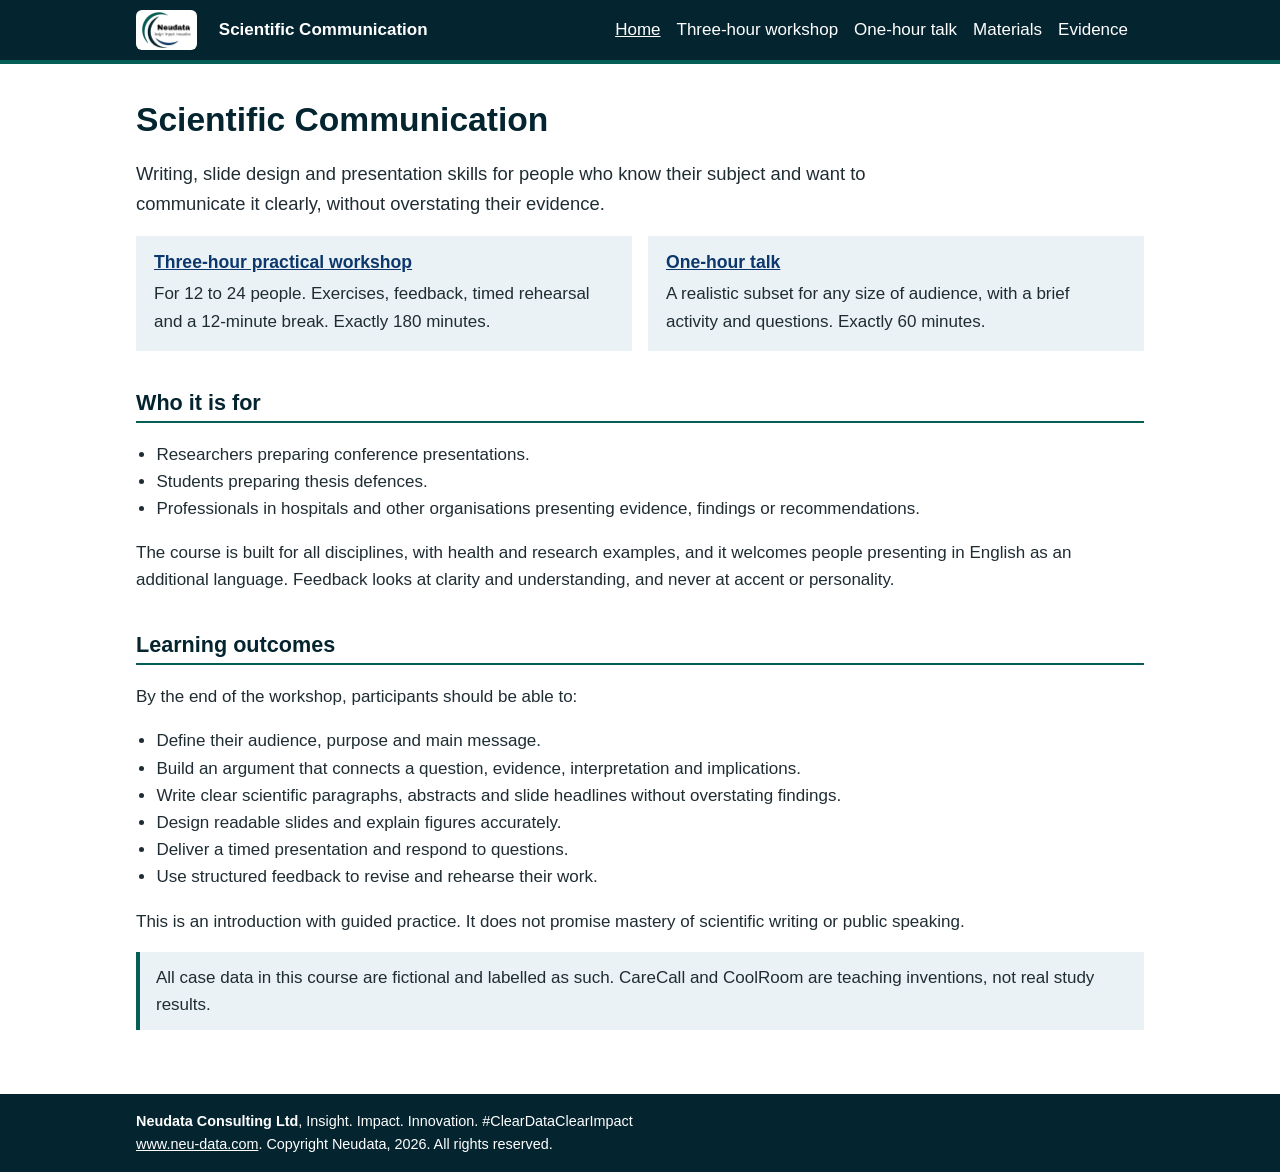
<file: docs/index.html>
<!doctype html>
<html lang="en-GB"><head><meta charset="utf-8"><meta name="viewport" content="width=device-width,initial-scale=1">
<title>Home | Scientific Communication | neu-data</title>
<meta name="description" content="Teaching materials on scientific writing, slide design and presentation skills from Neudata Consulting Ltd.">
<link rel="icon" href="neudata-logo.png"><link rel="stylesheet" href="style.css"></head><body>
<header><div class="bar"><img src="neudata-logo.png" alt="Neudata logo"><strong>Scientific Communication</strong><nav><a href="index.html" aria-current=page>Home</a><a href="workshop.html">Three-hour workshop</a><a href="talk.html">One-hour talk</a><a href="materials.html">Materials</a><a href="evidence.html">Evidence</a></nav></div></header>
<main>
<h1>Scientific Communication</h1>
<p class="lead">Writing, slide design and presentation skills for people who know their subject and want to communicate it clearly, without overstating their evidence.</p>
<div class="two">
<div class="card"><h3><a href="workshop.html">Three-hour practical workshop</a></h3>For 12 to 24 people. Exercises, feedback, timed rehearsal and a 12-minute break. Exactly 180 minutes.</div>
<div class="card"><h3><a href="talk.html">One-hour talk</a></h3>A realistic subset for any size of audience, with a brief activity and questions. Exactly 60 minutes.</div>
</div>
<h2>Who it is for</h2>
<ul><li>Researchers preparing conference presentations.</li><li>Students preparing thesis defences.</li><li>Professionals in hospitals and other organisations presenting evidence, findings or recommendations.</li></ul>
<p>The course is built for all disciplines, with health and research examples, and it welcomes people presenting in English as an additional language. Feedback looks at clarity and understanding, and never at accent or personality.</p>
<h2>Learning outcomes</h2>
<p>By the end of the workshop, participants should be able to:</p><ul><li>Define their audience, purpose and main message.</li><li>Build an argument that connects a question, evidence, interpretation and implications.</li><li>Write clear scientific paragraphs, abstracts and slide headlines without overstating findings.</li><li>Design readable slides and explain figures accurately.</li><li>Deliver a timed presentation and respond to questions.</li><li>Use structured feedback to revise and rehearse their work.</li></ul>
<p>This is an introduction with guided practice. It does not promise mastery of scientific writing or public speaking.</p>
<div class="note">All case data in this course are fictional and labelled as such. CareCall and CoolRoom are teaching inventions, not real study results.</div>
</main>
<footer><div><strong>Neudata Consulting Ltd</strong>, Insight. Impact. Innovation. #ClearDataClearImpact<br>
<a href="https://www.neu-data.com">www.neu-data.com</a>. Copyright Neudata, 2026. All rights reserved.</div></footer>
</body></html>
</file>
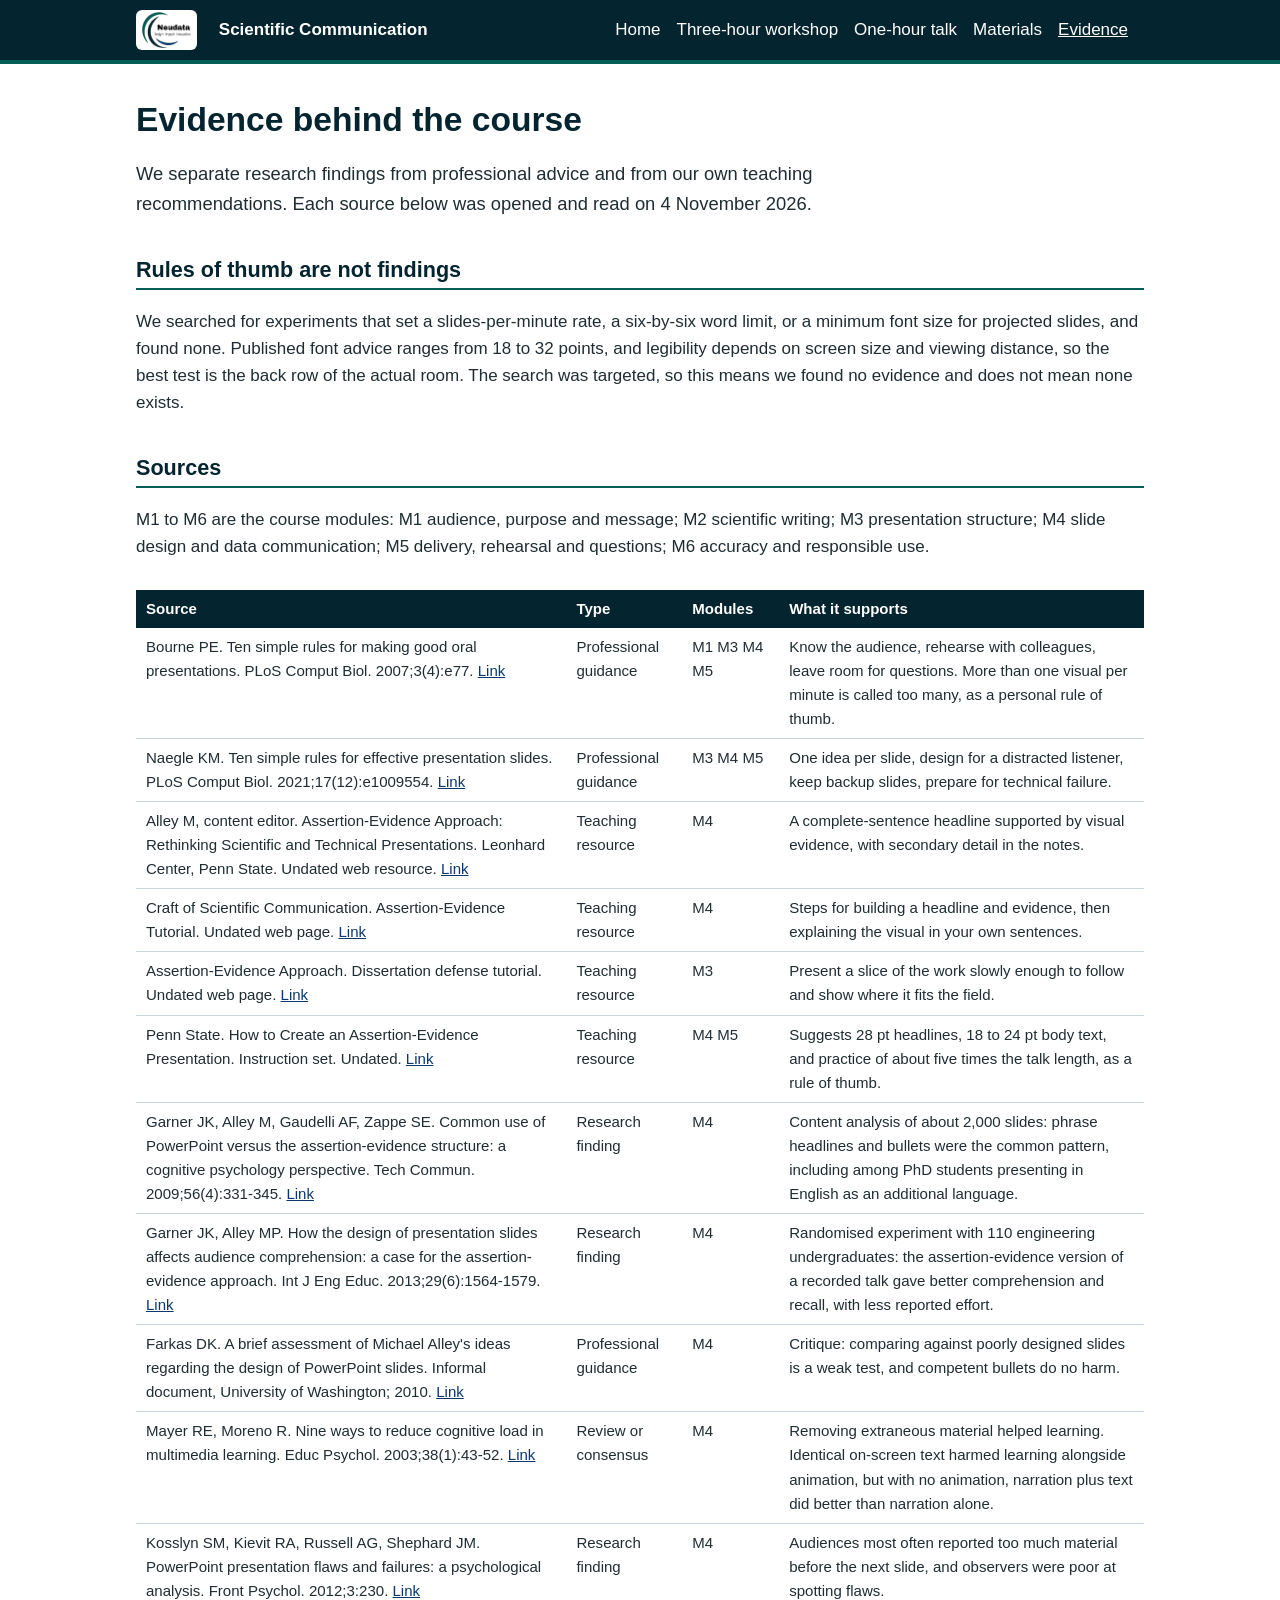
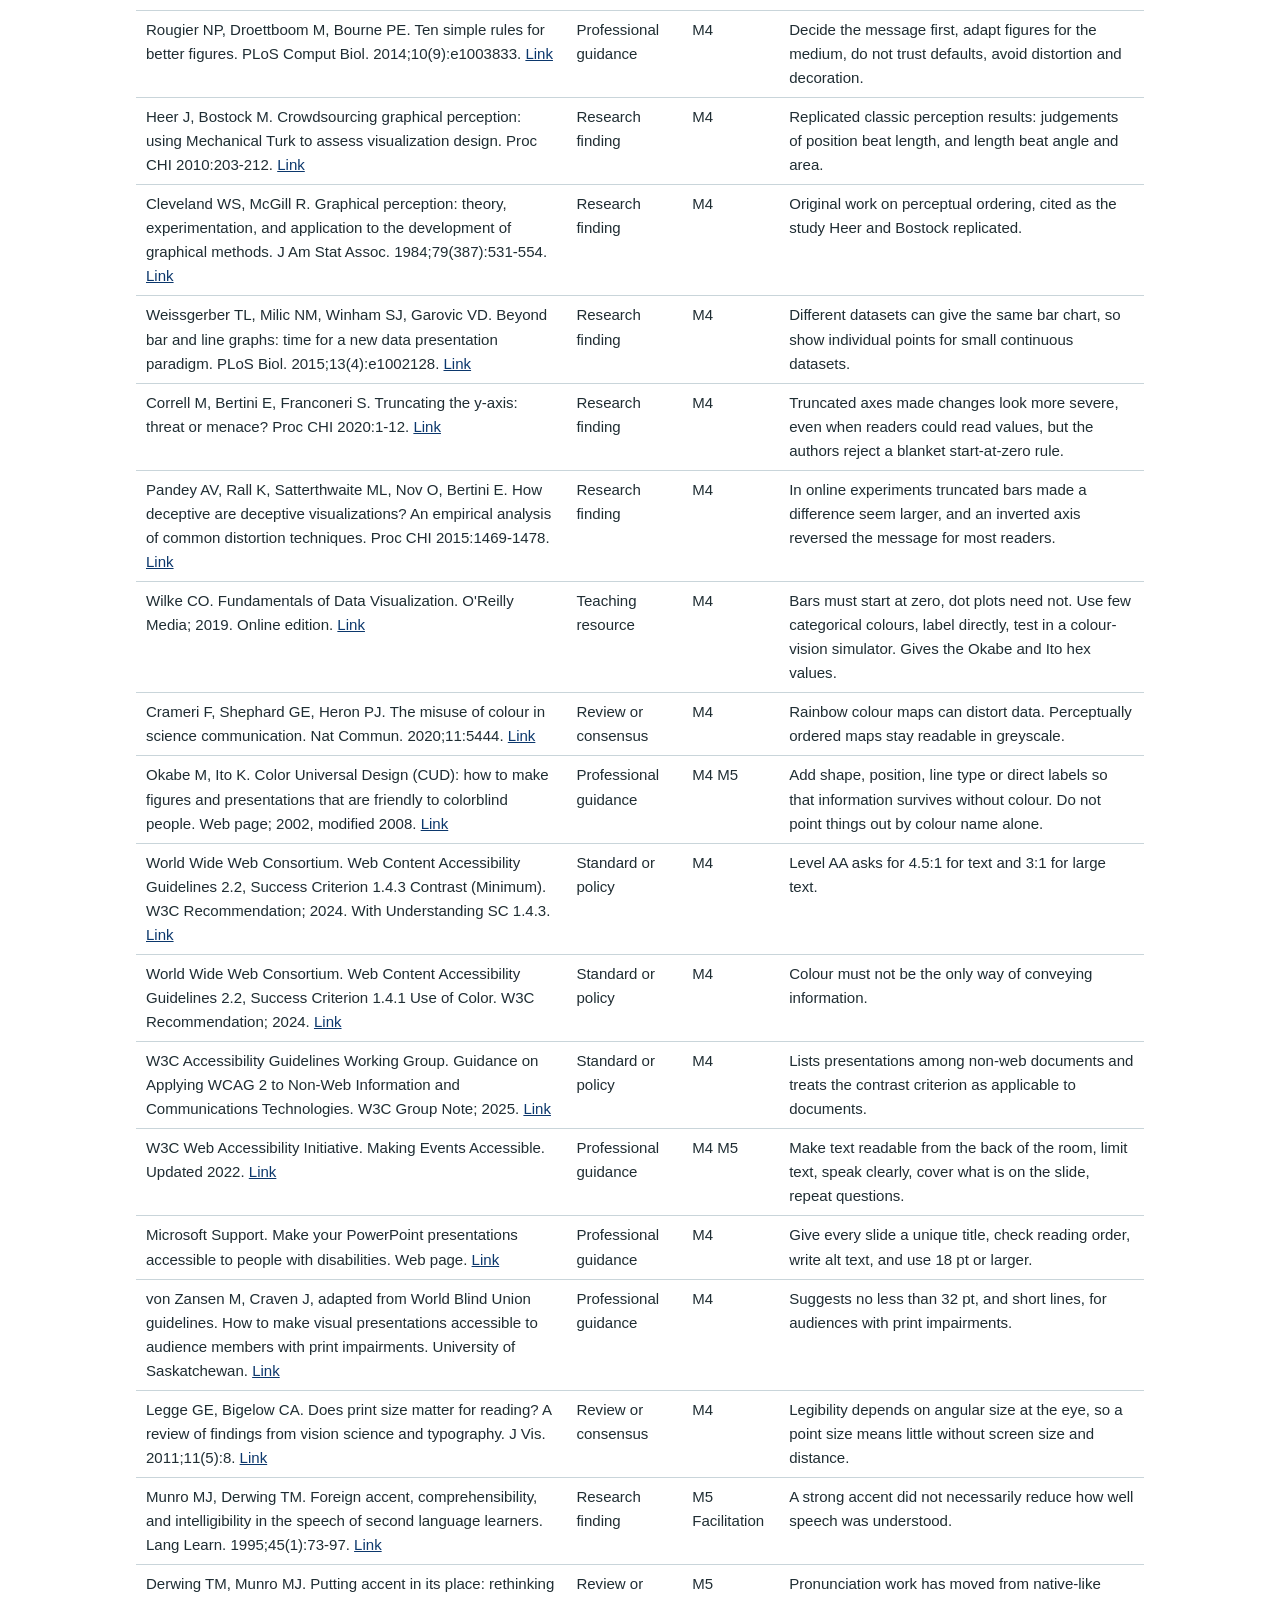
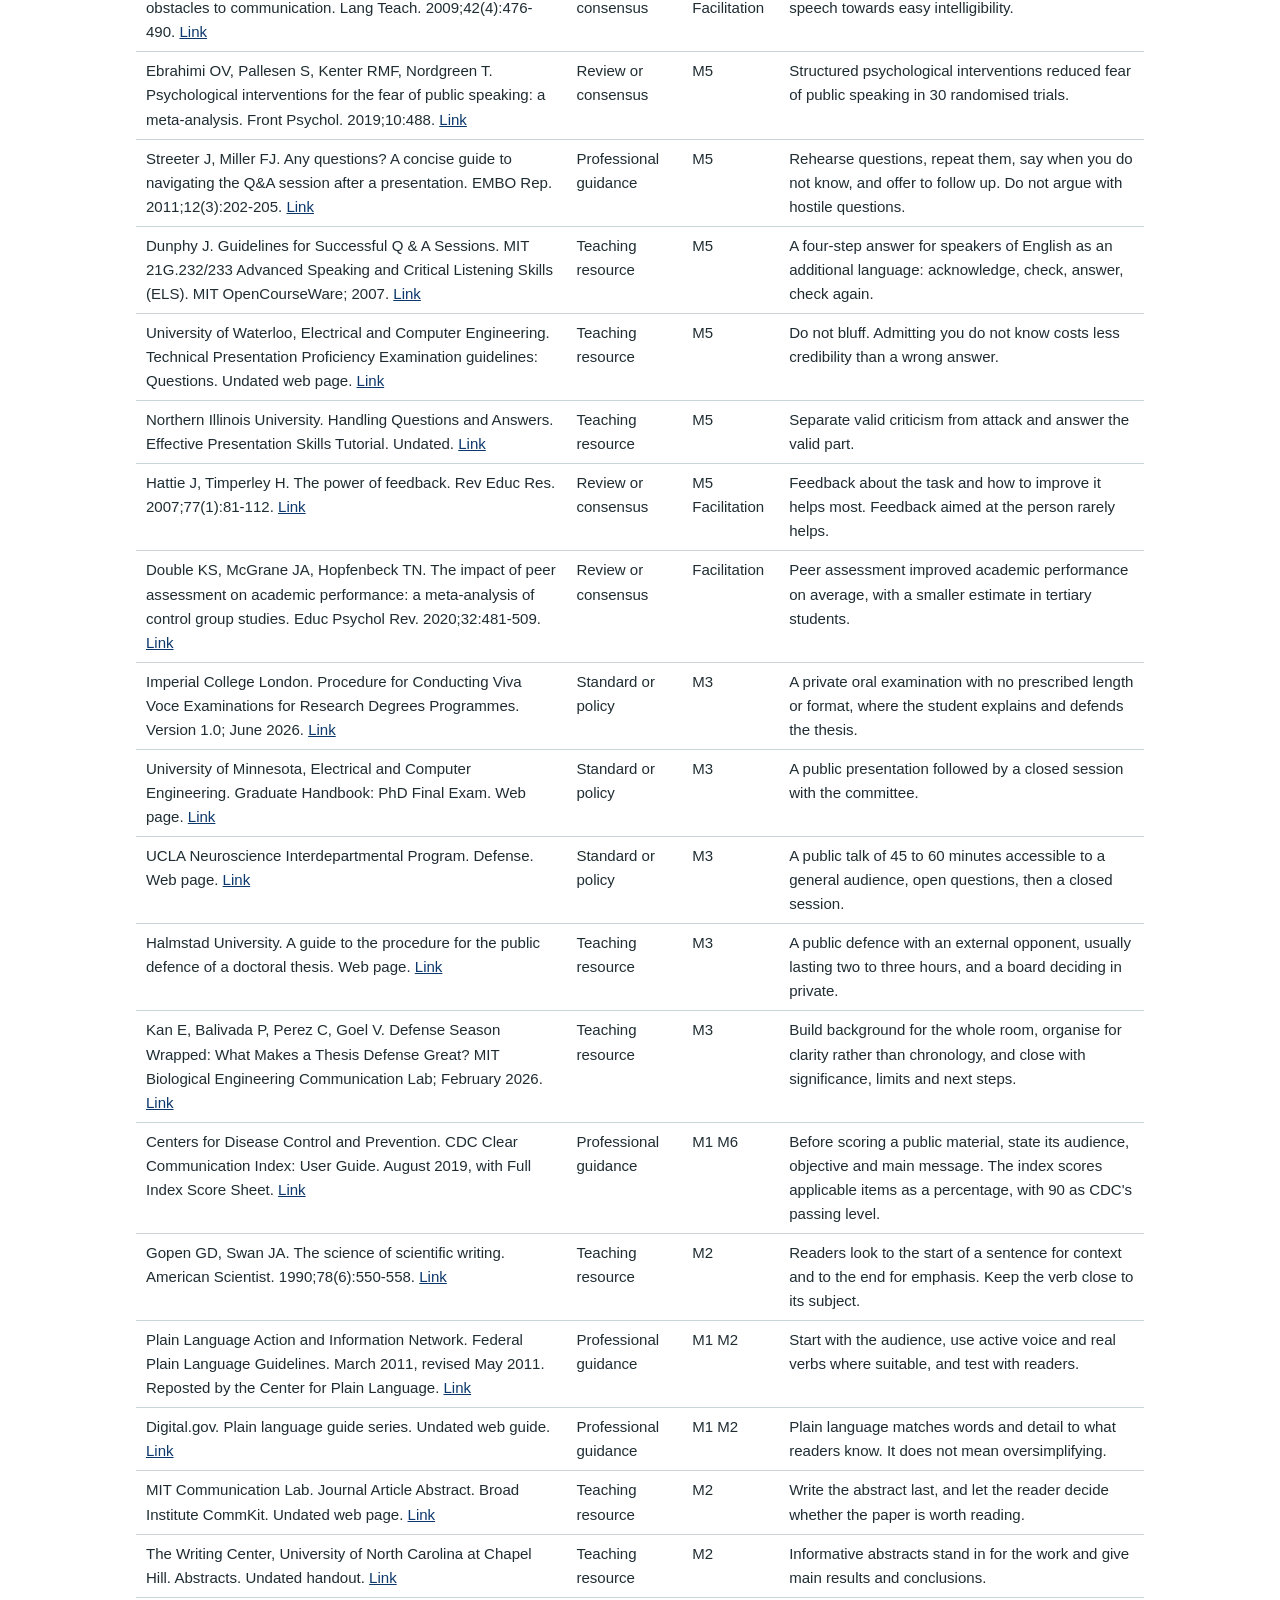
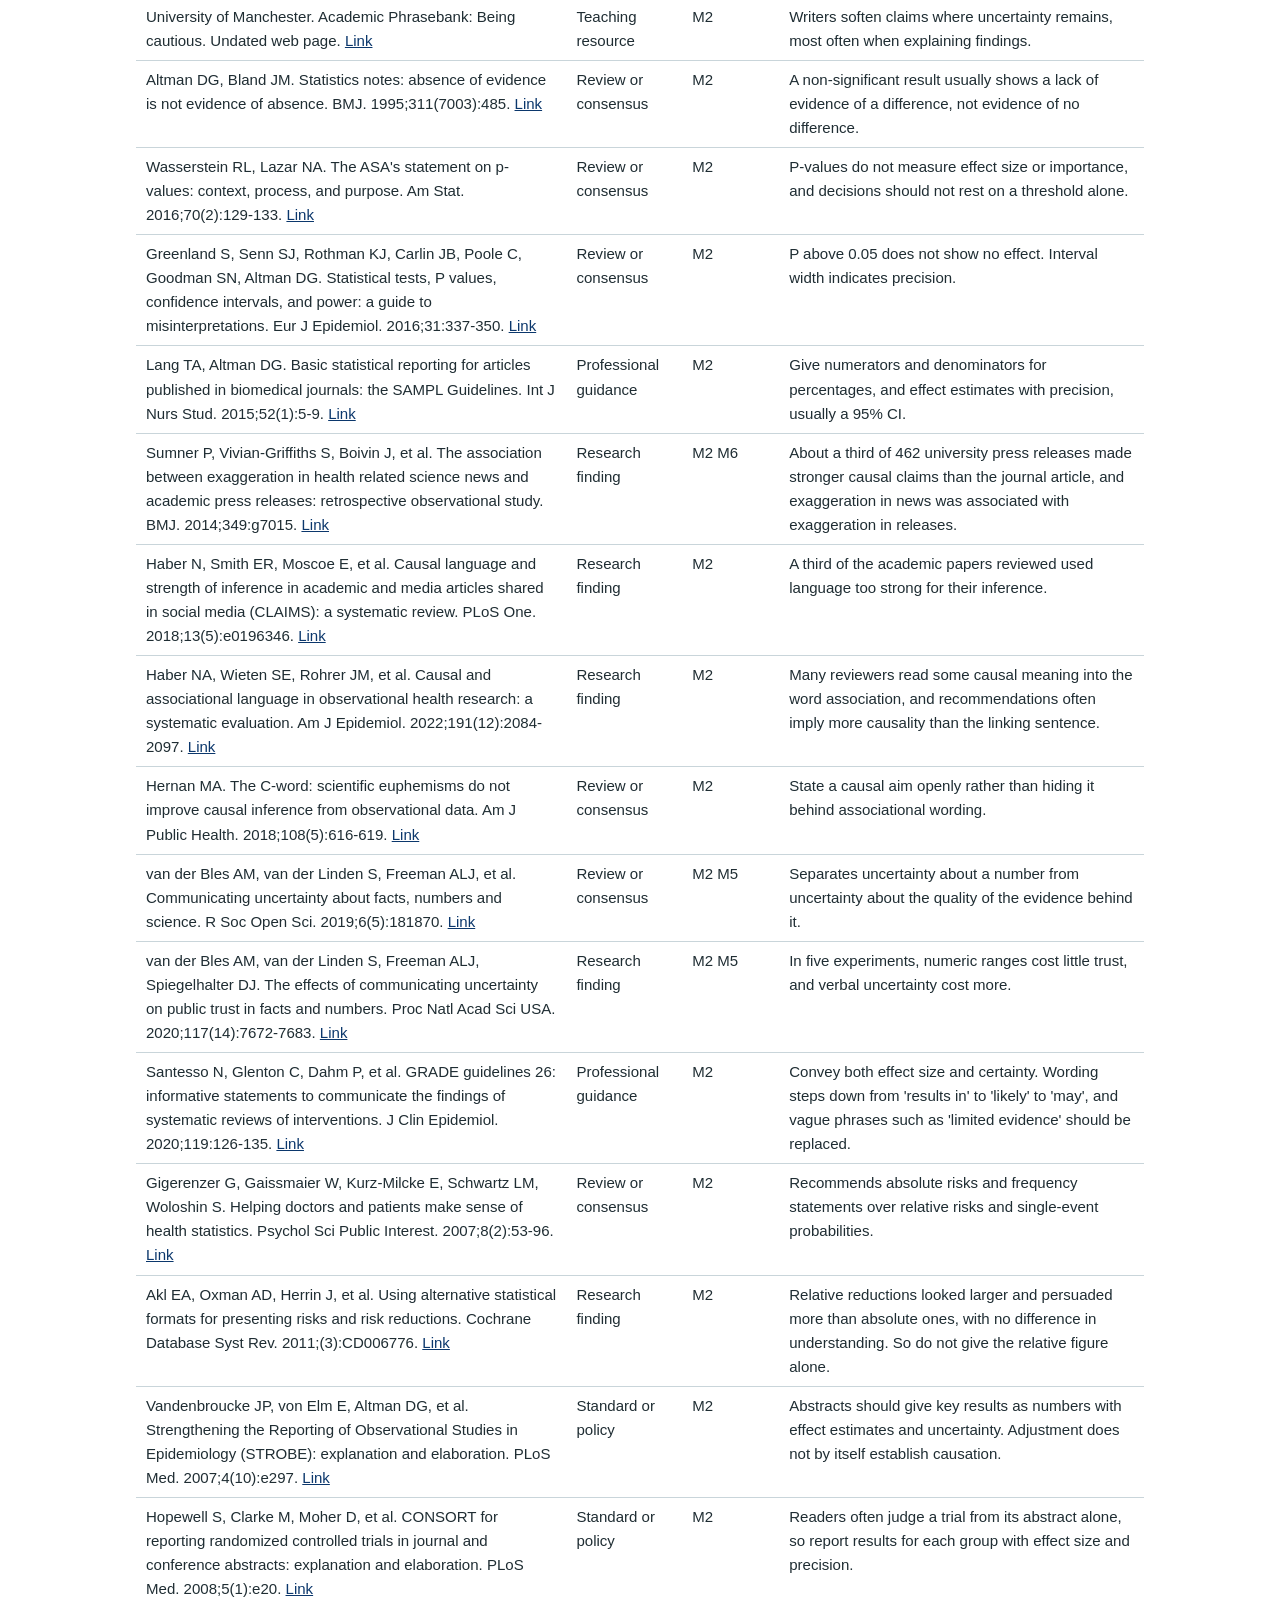
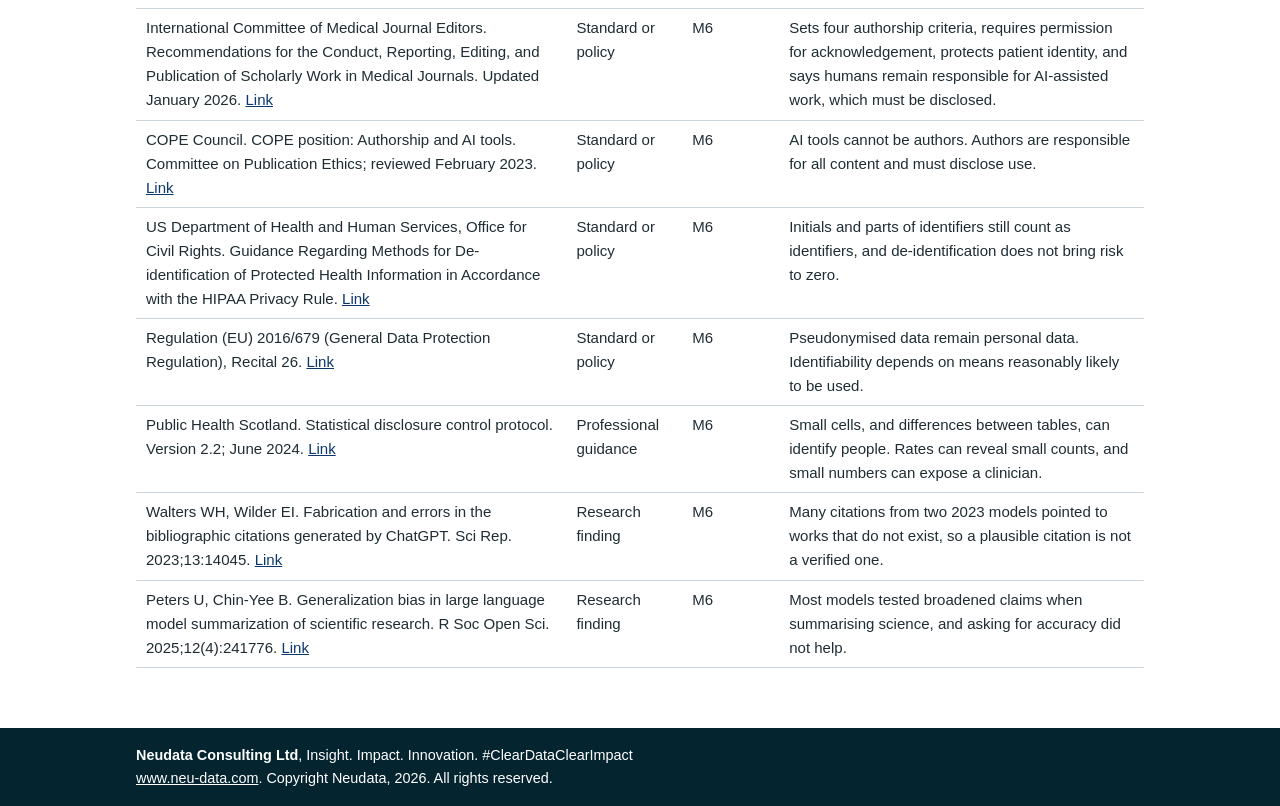
<file: docs/evidence.html>
<!doctype html>
<html lang="en-GB"><head><meta charset="utf-8"><meta name="viewport" content="width=device-width,initial-scale=1">
<title>Evidence | Scientific Communication | neu-data</title>
<meta name="description" content="Teaching materials on scientific writing, slide design and presentation skills from Neudata Consulting Ltd.">
<link rel="icon" href="neudata-logo.png"><link rel="stylesheet" href="style.css"></head><body>
<header><div class="bar"><img src="neudata-logo.png" alt="Neudata logo"><strong>Scientific Communication</strong><nav><a href="index.html">Home</a><a href="workshop.html">Three-hour workshop</a><a href="talk.html">One-hour talk</a><a href="materials.html">Materials</a><a href="evidence.html" aria-current=page>Evidence</a></nav></div></header>
<main>
<h1>Evidence behind the course</h1>
<p class="lead">We separate research findings from professional advice and from our own teaching recommendations. Each source below was opened and read on 4 November 2026.</p>
<h2>Rules of thumb are not findings</h2>
<p>We searched for experiments that set a slides-per-minute rate, a six-by-six word limit, or a minimum font size for projected slides, and found none. Published font advice ranges from 18 to 32 points, and legibility depends on screen size and viewing distance, so the best test is the back row of the actual room. The search was targeted, so this means we found no evidence and does not mean none exists.</p>
<h2>Sources</h2>
<p>M1 to M6 are the course modules: M1 audience, purpose and message; M2 scientific writing; M3 presentation structure; M4 slide design and data communication; M5 delivery, rehearsal and questions; M6 accuracy and responsible use.</p>
<div class="wrap"><table><thead><tr><th>Source</th><th>Type</th><th>Modules</th><th>What it supports</th></tr></thead><tbody><tr><td>Bourne PE. Ten simple rules for making good oral presentations. PLoS Comput Biol. 2007;3(4):e77. <a href="https://doi.org/10.1371/journal.pcbi.0030077">Link</a></td><td>Professional guidance</td><td>M1 M3 M4 M5</td><td>Know the audience, rehearse with colleagues, leave room for questions. More than one visual per minute is called too many, as a personal rule of thumb.</td></tr><tr><td>Naegle KM. Ten simple rules for effective presentation slides. PLoS Comput Biol. 2021;17(12):e1009554. <a href="https://doi.org/10.1371/journal.pcbi.1009554">Link</a></td><td>Professional guidance</td><td>M3 M4 M5</td><td>One idea per slide, design for a distracted listener, keep backup slides, prepare for technical failure.</td></tr><tr><td>Alley M, content editor. Assertion-Evidence Approach: Rethinking Scientific and Technical Presentations. Leonhard Center, Penn State. Undated web resource. <a href="https://www.assertion-evidence.com/">Link</a></td><td>Teaching resource</td><td>M4</td><td>A complete-sentence headline supported by visual evidence, with secondary detail in the notes.</td></tr><tr><td>Craft of Scientific Communication. Assertion-Evidence Tutorial. Undated web page. <a href="http://www.craftscicom.org/ae_tutorial.html">Link</a></td><td>Teaching resource</td><td>M4</td><td>Steps for building a headline and evidence, then explaining the visual in your own sentences.</td></tr><tr><td>Assertion-Evidence Approach. Dissertation defense tutorial. Undated web page. <a href="https://www.assertion-evidence.com/dissertation_defense.html">Link</a></td><td>Teaching resource</td><td>M3</td><td>Present a slice of the work slowly enough to follow and show where it fits the field.</td></tr><tr><td>Penn State. How to Create an Assertion-Evidence Presentation. Instruction set. Undated. <a href="https://bpb-us-e1.wpmucdn.com/sites.psu.edu/dist/7/13153/files/2008/10/Assertion-Evidence-Slides-Instruction_Set.pdf">Link</a></td><td>Teaching resource</td><td>M4 M5</td><td>Suggests 28 pt headlines, 18 to 24 pt body text, and practice of about five times the talk length, as a rule of thumb.</td></tr><tr><td>Garner JK, Alley M, Gaudelli AF, Zappe SE. Common use of PowerPoint versus the assertion-evidence structure: a cognitive psychology perspective. Tech Commun. 2009;56(4):331-345. <a href="https://writing.engr.psu.edu/ae_psychology.pdf">Link</a></td><td>Research finding</td><td>M4</td><td>Content analysis of about 2,000 slides: phrase headlines and bullets were the common pattern, including among PhD students presenting in English as an additional language.</td></tr><tr><td>Garner JK, Alley MP. How the design of presentation slides affects audience comprehension: a case for the assertion-evidence approach. Int J Eng Educ. 2013;29(6):1564-1579. <a href="https://www.ijee.ie/articles/Vol29-6/23_ijee2791ns.pdf">Link</a></td><td>Research finding</td><td>M4</td><td>Randomised experiment with 110 engineering undergraduates: the assertion-evidence version of a recorded talk gave better comprehension and recall, with less reported effort.</td></tr><tr><td>Farkas DK. A brief assessment of Michael Alley&#x27;s ideas regarding the design of PowerPoint slides. Informal document, University of Washington; 2010. <a href="https://faculty.washington.edu/farkas/dfpubs/Farkas-Assessment%20Of%20Alleys%20Slide%20Design.pdf">Link</a></td><td>Professional guidance</td><td>M4</td><td>Critique: comparing against poorly designed slides is a weak test, and competent bullets do no harm.</td></tr><tr><td>Mayer RE, Moreno R. Nine ways to reduce cognitive load in multimedia learning. Educ Psychol. 2003;38(1):43-52. <a href="https://doi.org/10.1207/S15326985EP3801_6">Link</a></td><td>Review or consensus</td><td>M4</td><td>Removing extraneous material helped learning. Identical on-screen text harmed learning alongside animation, but with no animation, narration plus text did better than narration alone.</td></tr><tr><td>Kosslyn SM, Kievit RA, Russell AG, Shephard JM. PowerPoint presentation flaws and failures: a psychological analysis. Front Psychol. 2012;3:230. <a href="https://doi.org/10.3389/fpsyg.2012.00230">Link</a></td><td>Research finding</td><td>M4</td><td>Audiences most often reported too much material before the next slide, and observers were poor at spotting flaws.</td></tr><tr><td>Rougier NP, Droettboom M, Bourne PE. Ten simple rules for better figures. PLoS Comput Biol. 2014;10(9):e1003833. <a href="https://doi.org/10.1371/journal.pcbi.1003833">Link</a></td><td>Professional guidance</td><td>M4</td><td>Decide the message first, adapt figures for the medium, do not trust defaults, avoid distortion and decoration.</td></tr><tr><td>Heer J, Bostock M. Crowdsourcing graphical perception: using Mechanical Turk to assess visualization design. Proc CHI 2010:203-212. <a href="https://doi.org/10.1145/1753326.1753357">Link</a></td><td>Research finding</td><td>M4</td><td>Replicated classic perception results: judgements of position beat length, and length beat angle and area.</td></tr><tr><td>Cleveland WS, McGill R. Graphical perception: theory, experimentation, and application to the development of graphical methods. J Am Stat Assoc. 1984;79(387):531-554. <a href="https://doi.org/10.1080/01621459.1984.10478080">Link</a></td><td>Research finding</td><td>M4</td><td>Original work on perceptual ordering, cited as the study Heer and Bostock replicated.</td></tr><tr><td>Weissgerber TL, Milic NM, Winham SJ, Garovic VD. Beyond bar and line graphs: time for a new data presentation paradigm. PLoS Biol. 2015;13(4):e1002128. <a href="https://doi.org/10.1371/journal.pbio.1002128">Link</a></td><td>Research finding</td><td>M4</td><td>Different datasets can give the same bar chart, so show individual points for small continuous datasets.</td></tr><tr><td>Correll M, Bertini E, Franconeri S. Truncating the y-axis: threat or menace? Proc CHI 2020:1-12. <a href="https://doi.org/10.1145/3313831.3376222">Link</a></td><td>Research finding</td><td>M4</td><td>Truncated axes made changes look more severe, even when readers could read values, but the authors reject a blanket start-at-zero rule.</td></tr><tr><td>Pandey AV, Rall K, Satterthwaite ML, Nov O, Bertini E. How deceptive are deceptive visualizations? An empirical analysis of common distortion techniques. Proc CHI 2015:1469-1478. <a href="https://doi.org/10.1145/2702123.2702608">Link</a></td><td>Research finding</td><td>M4</td><td>In online experiments truncated bars made a difference seem larger, and an inverted axis reversed the message for most readers.</td></tr><tr><td>Wilke CO. Fundamentals of Data Visualization. O&#x27;Reilly Media; 2019. Online edition. <a href="https://clauswilke.com/dataviz/">Link</a></td><td>Teaching resource</td><td>M4</td><td>Bars must start at zero, dot plots need not. Use few categorical colours, label directly, test in a colour-vision simulator. Gives the Okabe and Ito hex values.</td></tr><tr><td>Crameri F, Shephard GE, Heron PJ. The misuse of colour in science communication. Nat Commun. 2020;11:5444. <a href="https://doi.org/10.1038/s41467-020-19160-7">Link</a></td><td>Review or consensus</td><td>M4</td><td>Rainbow colour maps can distort data. Perceptually ordered maps stay readable in greyscale.</td></tr><tr><td>Okabe M, Ito K. Color Universal Design (CUD): how to make figures and presentations that are friendly to colorblind people. Web page; 2002, modified 2008. <a href="https://jfly.uni-koeln.de/color/">Link</a></td><td>Professional guidance</td><td>M4 M5</td><td>Add shape, position, line type or direct labels so that information survives without colour. Do not point things out by colour name alone.</td></tr><tr><td>World Wide Web Consortium. Web Content Accessibility Guidelines 2.2, Success Criterion 1.4.3 Contrast (Minimum). W3C Recommendation; 2024. With Understanding SC 1.4.3. <a href="https://www.w3.org/WAI/WCAG22/Understanding/contrast-minimum.html">Link</a></td><td>Standard or policy</td><td>M4</td><td>Level AA asks for 4.5:1 for text and 3:1 for large text.</td></tr><tr><td>World Wide Web Consortium. Web Content Accessibility Guidelines 2.2, Success Criterion 1.4.1 Use of Color. W3C Recommendation; 2024. <a href="https://www.w3.org/WAI/WCAG22/Understanding/use-of-color.html">Link</a></td><td>Standard or policy</td><td>M4</td><td>Colour must not be the only way of conveying information.</td></tr><tr><td>W3C Accessibility Guidelines Working Group. Guidance on Applying WCAG 2 to Non-Web Information and Communications Technologies. W3C Group Note; 2025. <a href="https://www.w3.org/TR/wcag2ict-22/">Link</a></td><td>Standard or policy</td><td>M4</td><td>Lists presentations among non-web documents and treats the contrast criterion as applicable to documents.</td></tr><tr><td>W3C Web Accessibility Initiative. Making Events Accessible. Updated 2022. <a href="https://www.w3.org/WAI/teach-advocate/accessible-presentations/">Link</a></td><td>Professional guidance</td><td>M4 M5</td><td>Make text readable from the back of the room, limit text, speak clearly, cover what is on the slide, repeat questions.</td></tr><tr><td>Microsoft Support. Make your PowerPoint presentations accessible to people with disabilities. Web page. <a href="https://support.microsoft.com/en-us/office/make-your-powerpoint-presentations-accessible-to-people-with-disabilities-6f7772b2-2f33-4bd2-8ca7-dae3b2b3ef25">Link</a></td><td>Professional guidance</td><td>M4</td><td>Give every slide a unique title, check reading order, write alt text, and use 18 pt or larger.</td></tr><tr><td>von Zansen M, Craven J, adapted from World Blind Union guidelines. How to make visual presentations accessible to audience members with print impairments. University of Saskatchewan. <a href="https://medicine.usask.ca/documents/research/wbu-visual-presentations-guidelines-summary.pdf">Link</a></td><td>Professional guidance</td><td>M4</td><td>Suggests no less than 32 pt, and short lines, for audiences with print impairments.</td></tr><tr><td>Legge GE, Bigelow CA. Does print size matter for reading? A review of findings from vision science and typography. J Vis. 2011;11(5):8. <a href="https://doi.org/10.1167/11.5.8">Link</a></td><td>Review or consensus</td><td>M4</td><td>Legibility depends on angular size at the eye, so a point size means little without screen size and distance.</td></tr><tr><td>Munro MJ, Derwing TM. Foreign accent, comprehensibility, and intelligibility in the speech of second language learners. Lang Learn. 1995;45(1):73-97. <a href="https://doi.org/10.1111/j.1467-1770.1995.tb00963.x">Link</a></td><td>Research finding</td><td>M5 Facilitation</td><td>A strong accent did not necessarily reduce how well speech was understood.</td></tr><tr><td>Derwing TM, Munro MJ. Putting accent in its place: rethinking obstacles to communication. Lang Teach. 2009;42(4):476-490. <a href="https://doi.org/10.1017/S026144480800551X">Link</a></td><td>Review or consensus</td><td>M5 Facilitation</td><td>Pronunciation work has moved from native-like speech towards easy intelligibility.</td></tr><tr><td>Ebrahimi OV, Pallesen S, Kenter RMF, Nordgreen T. Psychological interventions for the fear of public speaking: a meta-analysis. Front Psychol. 2019;10:488. <a href="https://doi.org/10.3389/fpsyg.2019.00488">Link</a></td><td>Review or consensus</td><td>M5</td><td>Structured psychological interventions reduced fear of public speaking in 30 randomised trials.</td></tr><tr><td>Streeter J, Miller FJ. Any questions? A concise guide to navigating the Q&amp;A session after a presentation. EMBO Rep. 2011;12(3):202-205. <a href="https://doi.org/10.1038/embor.2011.20">Link</a></td><td>Professional guidance</td><td>M5</td><td>Rehearse questions, repeat them, say when you do not know, and offer to follow up. Do not argue with hostile questions.</td></tr><tr><td>Dunphy J. Guidelines for Successful Q &amp; A Sessions. MIT 21G.232/233 Advanced Speaking and Critical Listening Skills (ELS). MIT OpenCourseWare; 2007. <a href="https://ocw.mit.edu/courses/21g-232-advanced-speaking-and-critical-listening-skills-els-spring-2007/5d0e8c2086617c14cb148e6130b1c52a_MIT21G_232S07_QA_sessions.pdf">Link</a></td><td>Teaching resource</td><td>M5</td><td>A four-step answer for speakers of English as an additional language: acknowledge, check, answer, check again.</td></tr><tr><td>University of Waterloo, Electrical and Computer Engineering. Technical Presentation Proficiency Examination guidelines: Questions. Undated web page. <a href="https://eceweb.uwaterloo.ca/~dwharder/Presentations/Guidelines/Questions/">Link</a></td><td>Teaching resource</td><td>M5</td><td>Do not bluff. Admitting you do not know costs less credibility than a wrong answer.</td></tr><tr><td>Northern Illinois University. Handling Questions and Answers. Effective Presentation Skills Tutorial. Undated. <a href="https://www.niu.edu/presentations/questions/index.shtml">Link</a></td><td>Teaching resource</td><td>M5</td><td>Separate valid criticism from attack and answer the valid part.</td></tr><tr><td>Hattie J, Timperley H. The power of feedback. Rev Educ Res. 2007;77(1):81-112. <a href="https://doi.org/10.3102/003465430298487">Link</a></td><td>Review or consensus</td><td>M5 Facilitation</td><td>Feedback about the task and how to improve it helps most. Feedback aimed at the person rarely helps.</td></tr><tr><td>Double KS, McGrane JA, Hopfenbeck TN. The impact of peer assessment on academic performance: a meta-analysis of control group studies. Educ Psychol Rev. 2020;32:481-509. <a href="https://doi.org/10.1007/s10648-019-09510-3">Link</a></td><td>Review or consensus</td><td>Facilitation</td><td>Peer assessment improved academic performance on average, with a smaller estimate in tertiary students.</td></tr><tr><td>Imperial College London. Procedure for Conducting Viva Voce Examinations for Research Degrees Programmes. Version 1.0; June 2026. <a href="https://www.imperial.ac.uk/media/imperial-college/administration-and-support-services/registry/academic-governance/public/academic-policy/research-degree-examinations/Procedure-for-Conducting-Viva-Voce-Examinations-for-Research-Degrees-Programmes.pdf">Link</a></td><td>Standard or policy</td><td>M3</td><td>A private oral examination with no prescribed length or format, where the student explains and defends the thesis.</td></tr><tr><td>University of Minnesota, Electrical and Computer Engineering. Graduate Handbook: PhD Final Exam. Web page. <a href="https://sites.google.com/umn.edu/ecegraduatehandbook/phd-program/phd-final-exam">Link</a></td><td>Standard or policy</td><td>M3</td><td>A public presentation followed by a closed session with the committee.</td></tr><tr><td>UCLA Neuroscience Interdepartmental Program. Defense. Web page. <a href="https://www.neuroscience.ucla.edu/defense">Link</a></td><td>Standard or policy</td><td>M3</td><td>A public talk of 45 to 60 minutes accessible to a general audience, open questions, then a closed session.</td></tr><tr><td>Halmstad University. A guide to the procedure for the public defence of a doctoral thesis. Web page. <a href="https://www.hh.se/english/research/doctoral-education/a-guide-to-the-procedure-for-the-public-defence-of-a-doctoral-thesis.html">Link</a></td><td>Teaching resource</td><td>M3</td><td>A public defence with an external opponent, usually lasting two to three hours, and a board deciding in private.</td></tr><tr><td>Kan E, Balivada P, Perez C, Goel V. Defense Season Wrapped: What Makes a Thesis Defense Great? MIT Biological Engineering Communication Lab; February 2026. <a href="https://mitcommlab.mit.edu/be/2026/02/25/defense-season-wrapped-what-makes-a-thesis-defense-great/">Link</a></td><td>Teaching resource</td><td>M3</td><td>Build background for the whole room, organise for clarity rather than chronology, and close with significance, limits and next steps.</td></tr><tr><td>Centers for Disease Control and Prevention. CDC Clear Communication Index: User Guide. August 2019, with Full Index Score Sheet. <a href="https://www.cdc.gov/ccindex/index.html">Link</a></td><td>Professional guidance</td><td>M1 M6</td><td>Before scoring a public material, state its audience, objective and main message. The index scores applicable items as a percentage, with 90 as CDC&#x27;s passing level.</td></tr><tr><td>Gopen GD, Swan JA. The science of scientific writing. American Scientist. 1990;78(6):550-558. <a href="https://www.americanscientist.org/blog/the-long-view/the-science-of-scientific-writing">Link</a></td><td>Teaching resource</td><td>M2</td><td>Readers look to the start of a sentence for context and to the end for emphasis. Keep the verb close to its subject.</td></tr><tr><td>Plain Language Action and Information Network. Federal Plain Language Guidelines. March 2011, revised May 2011. Reposted by the Center for Plain Language. <a href="https://centerforplainlanguage.org/wp-content/uploads/2025/12/FederalPLGuidelines.pdf">Link</a></td><td>Professional guidance</td><td>M1 M2</td><td>Start with the audience, use active voice and real verbs where suitable, and test with readers.</td></tr><tr><td>Digital.gov. Plain language guide series. Undated web guide. <a href="https://digital.gov/guides/plain-language">Link</a></td><td>Professional guidance</td><td>M1 M2</td><td>Plain language matches words and detail to what readers know. It does not mean oversimplifying.</td></tr><tr><td>MIT Communication Lab. Journal Article Abstract. Broad Institute CommKit. Undated web page. <a href="https://mitcommlab.mit.edu/broad/commkit/journal-article-abstract/">Link</a></td><td>Teaching resource</td><td>M2</td><td>Write the abstract last, and let the reader decide whether the paper is worth reading.</td></tr><tr><td>The Writing Center, University of North Carolina at Chapel Hill. Abstracts. Undated handout. <a href="https://writingcenter.unc.edu/tips-and-tools/abstracts/">Link</a></td><td>Teaching resource</td><td>M2</td><td>Informative abstracts stand in for the work and give main results and conclusions.</td></tr><tr><td>University of Manchester. Academic Phrasebank: Being cautious. Undated web page. <a href="https://www.phrasebank.manchester.ac.uk/using-cautious-language/">Link</a></td><td>Teaching resource</td><td>M2</td><td>Writers soften claims where uncertainty remains, most often when explaining findings.</td></tr><tr><td>Altman DG, Bland JM. Statistics notes: absence of evidence is not evidence of absence. BMJ. 1995;311(7003):485. <a href="https://doi.org/10.1136/bmj.311.7003.485">Link</a></td><td>Review or consensus</td><td>M2</td><td>A non-significant result usually shows a lack of evidence of a difference, not evidence of no difference.</td></tr><tr><td>Wasserstein RL, Lazar NA. The ASA&#x27;s statement on p-values: context, process, and purpose. Am Stat. 2016;70(2):129-133. <a href="https://doi.org/10.1080/00031305.2016.1154108">Link</a></td><td>Review or consensus</td><td>M2</td><td>P-values do not measure effect size or importance, and decisions should not rest on a threshold alone.</td></tr><tr><td>Greenland S, Senn SJ, Rothman KJ, Carlin JB, Poole C, Goodman SN, Altman DG. Statistical tests, P values, confidence intervals, and power: a guide to misinterpretations. Eur J Epidemiol. 2016;31:337-350. <a href="https://doi.org/10.1007/s10654-016-0149-3">Link</a></td><td>Review or consensus</td><td>M2</td><td>P above 0.05 does not show no effect. Interval width indicates precision.</td></tr><tr><td>Lang TA, Altman DG. Basic statistical reporting for articles published in biomedical journals: the SAMPL Guidelines. Int J Nurs Stud. 2015;52(1):5-9. <a href="https://doi.org/10.1016/j.ijnurstu.2014.09.006">Link</a></td><td>Professional guidance</td><td>M2</td><td>Give numerators and denominators for percentages, and effect estimates with precision, usually a 95% CI.</td></tr><tr><td>Sumner P, Vivian-Griffiths S, Boivin J, et al. The association between exaggeration in health related science news and academic press releases: retrospective observational study. BMJ. 2014;349:g7015. <a href="https://doi.org/10.1136/bmj.g7015">Link</a></td><td>Research finding</td><td>M2 M6</td><td>About a third of 462 university press releases made stronger causal claims than the journal article, and exaggeration in news was associated with exaggeration in releases.</td></tr><tr><td>Haber N, Smith ER, Moscoe E, et al. Causal language and strength of inference in academic and media articles shared in social media (CLAIMS): a systematic review. PLoS One. 2018;13(5):e0196346. <a href="https://doi.org/10.1371/journal.pone.0196346">Link</a></td><td>Research finding</td><td>M2</td><td>A third of the academic papers reviewed used language too strong for their inference.</td></tr><tr><td>Haber NA, Wieten SE, Rohrer JM, et al. Causal and associational language in observational health research: a systematic evaluation. Am J Epidemiol. 2022;191(12):2084-2097. <a href="https://doi.org/10.1093/aje/kwac137">Link</a></td><td>Research finding</td><td>M2</td><td>Many reviewers read some causal meaning into the word association, and recommendations often imply more causality than the linking sentence.</td></tr><tr><td>Hernan MA. The C-word: scientific euphemisms do not improve causal inference from observational data. Am J Public Health. 2018;108(5):616-619. <a href="https://doi.org/10.2105/AJPH.2018.304337">Link</a></td><td>Review or consensus</td><td>M2</td><td>State a causal aim openly rather than hiding it behind associational wording.</td></tr><tr><td>van der Bles AM, van der Linden S, Freeman ALJ, et al. Communicating uncertainty about facts, numbers and science. R Soc Open Sci. 2019;6(5):181870. <a href="https://doi.org/10.1098/rsos.181870">Link</a></td><td>Review or consensus</td><td>M2 M5</td><td>Separates uncertainty about a number from uncertainty about the quality of the evidence behind it.</td></tr><tr><td>van der Bles AM, van der Linden S, Freeman ALJ, Spiegelhalter DJ. The effects of communicating uncertainty on public trust in facts and numbers. Proc Natl Acad Sci USA. 2020;117(14):7672-7683. <a href="https://doi.org/10.1073/pnas.1913678117">Link</a></td><td>Research finding</td><td>M2 M5</td><td>In five experiments, numeric ranges cost little trust, and verbal uncertainty cost more.</td></tr><tr><td>Santesso N, Glenton C, Dahm P, et al. GRADE guidelines 26: informative statements to communicate the findings of systematic reviews of interventions. J Clin Epidemiol. 2020;119:126-135. <a href="https://doi.org/10.1016/j.jclinepi.2019.10.014">Link</a></td><td>Professional guidance</td><td>M2</td><td>Convey both effect size and certainty. Wording steps down from &#x27;results in&#x27; to &#x27;likely&#x27; to &#x27;may&#x27;, and vague phrases such as &#x27;limited evidence&#x27; should be replaced.</td></tr><tr><td>Gigerenzer G, Gaissmaier W, Kurz-Milcke E, Schwartz LM, Woloshin S. Helping doctors and patients make sense of health statistics. Psychol Sci Public Interest. 2007;8(2):53-96. <a href="https://doi.org/10.1111/j.1539-6053.2008.00033.x">Link</a></td><td>Review or consensus</td><td>M2</td><td>Recommends absolute risks and frequency statements over relative risks and single-event probabilities.</td></tr><tr><td>Akl EA, Oxman AD, Herrin J, et al. Using alternative statistical formats for presenting risks and risk reductions. Cochrane Database Syst Rev. 2011;(3):CD006776. <a href="https://doi.org/10.1002/14651858.CD006776.pub2">Link</a></td><td>Research finding</td><td>M2</td><td>Relative reductions looked larger and persuaded more than absolute ones, with no difference in understanding. So do not give the relative figure alone.</td></tr><tr><td>Vandenbroucke JP, von Elm E, Altman DG, et al. Strengthening the Reporting of Observational Studies in Epidemiology (STROBE): explanation and elaboration. PLoS Med. 2007;4(10):e297. <a href="https://doi.org/10.1371/journal.pmed.0040297">Link</a></td><td>Standard or policy</td><td>M2</td><td>Abstracts should give key results as numbers with effect estimates and uncertainty. Adjustment does not by itself establish causation.</td></tr><tr><td>Hopewell S, Clarke M, Moher D, et al. CONSORT for reporting randomized controlled trials in journal and conference abstracts: explanation and elaboration. PLoS Med. 2008;5(1):e20. <a href="https://doi.org/10.1371/journal.pmed.0050020">Link</a></td><td>Standard or policy</td><td>M2</td><td>Readers often judge a trial from its abstract alone, so report results for each group with effect size and precision.</td></tr><tr><td>International Committee of Medical Journal Editors. Recommendations for the Conduct, Reporting, Editing, and Publication of Scholarly Work in Medical Journals. Updated January 2026. <a href="https://www.icmje.org/recommendations/">Link</a></td><td>Standard or policy</td><td>M6</td><td>Sets four authorship criteria, requires permission for acknowledgement, protects patient identity, and says humans remain responsible for AI-assisted work, which must be disclosed.</td></tr><tr><td>COPE Council. COPE position: Authorship and AI tools. Committee on Publication Ethics; reviewed February 2023. <a href="https://doi.org/10.24318/cCVRZBms">Link</a></td><td>Standard or policy</td><td>M6</td><td>AI tools cannot be authors. Authors are responsible for all content and must disclose use.</td></tr><tr><td>US Department of Health and Human Services, Office for Civil Rights. Guidance Regarding Methods for De-identification of Protected Health Information in Accordance with the HIPAA Privacy Rule. <a href="https://www.hhs.gov/hipaa/for-professionals/special-topics/de-identification/index.html">Link</a></td><td>Standard or policy</td><td>M6</td><td>Initials and parts of identifiers still count as identifiers, and de-identification does not bring risk to zero.</td></tr><tr><td>Regulation (EU) 2016/679 (General Data Protection Regulation), Recital 26. <a href="https://gdpr-info.eu/recitals/no-26/">Link</a></td><td>Standard or policy</td><td>M6</td><td>Pseudonymised data remain personal data. Identifiability depends on means reasonably likely to be used.</td></tr><tr><td>Public Health Scotland. Statistical disclosure control protocol. Version 2.2; June 2024. <a href="https://www.publichealthscotland.scot/publications/statistical-disclosure-protocol/">Link</a></td><td>Professional guidance</td><td>M6</td><td>Small cells, and differences between tables, can identify people. Rates can reveal small counts, and small numbers can expose a clinician.</td></tr><tr><td>Walters WH, Wilder EI. Fabrication and errors in the bibliographic citations generated by ChatGPT. Sci Rep. 2023;13:14045. <a href="https://doi.org/10.1038/s41598-023-41032-5">Link</a></td><td>Research finding</td><td>M6</td><td>Many citations from two 2023 models pointed to works that do not exist, so a plausible citation is not a verified one.</td></tr><tr><td>Peters U, Chin-Yee B. Generalization bias in large language model summarization of scientific research. R Soc Open Sci. 2025;12(4):241776. <a href="https://doi.org/10.1098/rsos.241776">Link</a></td><td>Research finding</td><td>M6</td><td>Most models tested broadened claims when summarising science, and asking for accuracy did not help.</td></tr></tbody></table></div>
</main>
<footer><div><strong>Neudata Consulting Ltd</strong>, Insight. Impact. Innovation. #ClearDataClearImpact<br>
<a href="https://www.neu-data.com">www.neu-data.com</a>. Copyright Neudata, 2026. All rights reserved.</div></footer>
</body></html>
</file>
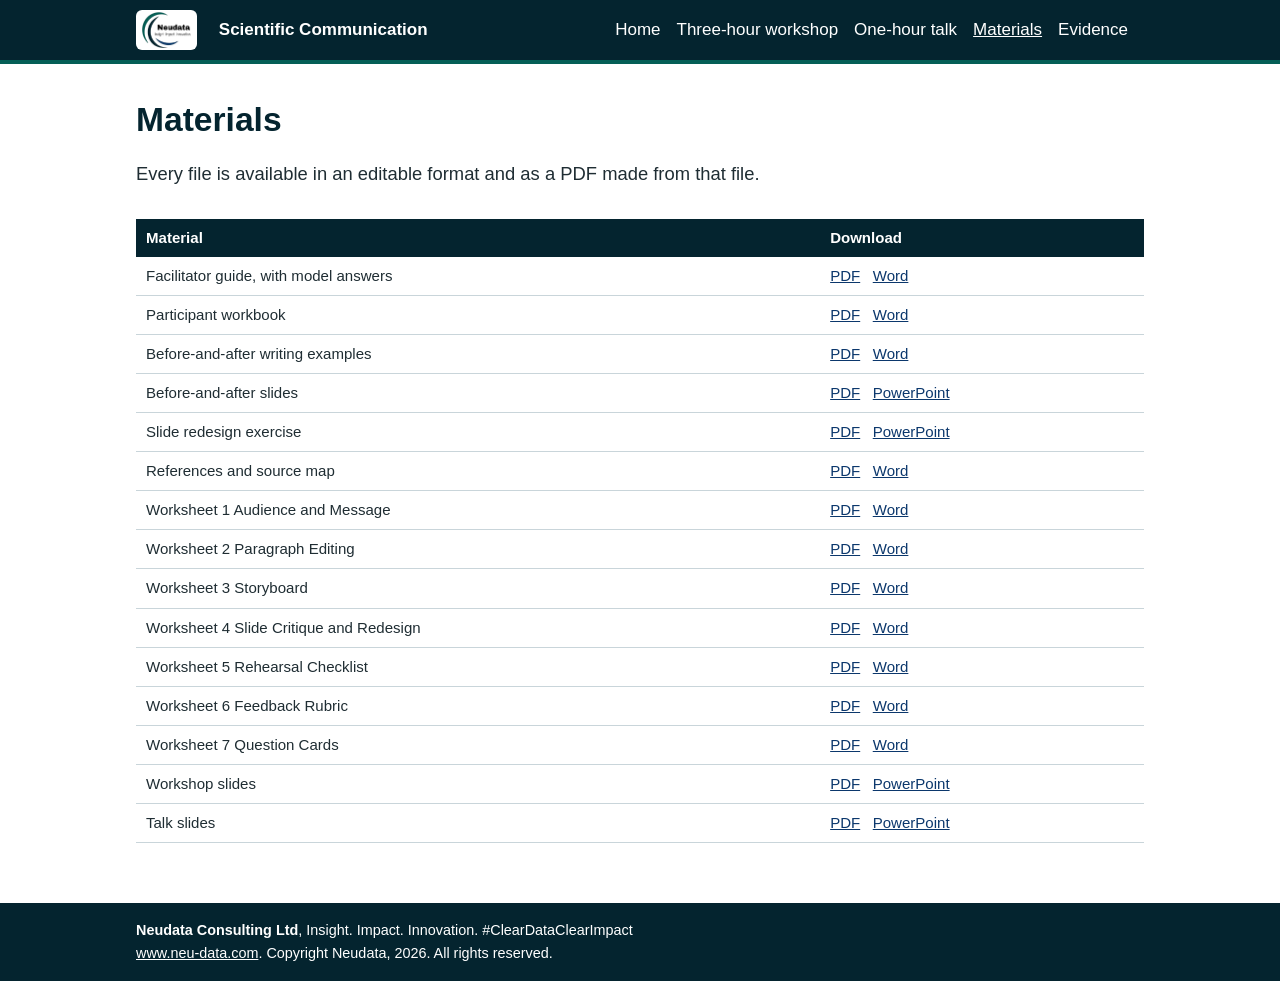
<file: docs/materials.html>
<!doctype html>
<html lang="en-GB"><head><meta charset="utf-8"><meta name="viewport" content="width=device-width,initial-scale=1">
<title>Materials | Scientific Communication | neu-data</title>
<meta name="description" content="Teaching materials on scientific writing, slide design and presentation skills from Neudata Consulting Ltd.">
<link rel="icon" href="neudata-logo.png"><link rel="stylesheet" href="style.css"></head><body>
<header><div class="bar"><img src="neudata-logo.png" alt="Neudata logo"><strong>Scientific Communication</strong><nav><a href="index.html">Home</a><a href="workshop.html">Three-hour workshop</a><a href="talk.html">One-hour talk</a><a href="materials.html" aria-current=page>Materials</a><a href="evidence.html">Evidence</a></nav></div></header>
<main>
<h1>Materials</h1>
<p class="lead">Every file is available in an editable format and as a PDF made from that file.</p>
<div class="wrap"><table><thead><tr><th>Material</th><th>Download</th></tr></thead><tbody><tr><td>Facilitator guide, with model answers</td><td><a href="downloads/Facilitator_Guide.pdf">PDF</a> &nbsp; <a href="downloads/Facilitator_Guide.docx">Word</a></td></tr><tr><td>Participant workbook</td><td><a href="downloads/Participant_Workbook.pdf">PDF</a> &nbsp; <a href="downloads/Participant_Workbook.docx">Word</a></td></tr><tr><td>Before-and-after writing examples</td><td><a href="downloads/Before_After_Writing_Examples.pdf">PDF</a> &nbsp; <a href="downloads/Before_After_Writing_Examples.docx">Word</a></td></tr><tr><td>Before-and-after slides</td><td><a href="downloads/Before_After_Slides.pdf">PDF</a> &nbsp; <a href="downloads/Before_After_Slides.pptx">PowerPoint</a></td></tr><tr><td>Slide redesign exercise</td><td><a href="downloads/Slide_Redesign_Exercise.pdf">PDF</a> &nbsp; <a href="downloads/Slide_Redesign_Exercise.pptx">PowerPoint</a></td></tr><tr><td>References and source map</td><td><a href="downloads/References_and_Source_Map.pdf">PDF</a> &nbsp; <a href="downloads/References_and_Source_Map.docx">Word</a></td></tr><tr><td>Worksheet 1 Audience and Message</td><td><a href="downloads/Worksheet_1_Audience_and_Message.pdf">PDF</a> &nbsp; <a href="downloads/Worksheet_1_Audience_and_Message.docx">Word</a></td></tr><tr><td>Worksheet 2 Paragraph Editing</td><td><a href="downloads/Worksheet_2_Paragraph_Editing.pdf">PDF</a> &nbsp; <a href="downloads/Worksheet_2_Paragraph_Editing.docx">Word</a></td></tr><tr><td>Worksheet 3 Storyboard</td><td><a href="downloads/Worksheet_3_Storyboard.pdf">PDF</a> &nbsp; <a href="downloads/Worksheet_3_Storyboard.docx">Word</a></td></tr><tr><td>Worksheet 4 Slide Critique and Redesign</td><td><a href="downloads/Worksheet_4_Slide_Critique_and_Redesign.pdf">PDF</a> &nbsp; <a href="downloads/Worksheet_4_Slide_Critique_and_Redesign.docx">Word</a></td></tr><tr><td>Worksheet 5 Rehearsal Checklist</td><td><a href="downloads/Worksheet_5_Rehearsal_Checklist.pdf">PDF</a> &nbsp; <a href="downloads/Worksheet_5_Rehearsal_Checklist.docx">Word</a></td></tr><tr><td>Worksheet 6 Feedback Rubric</td><td><a href="downloads/Worksheet_6_Feedback_Rubric.pdf">PDF</a> &nbsp; <a href="downloads/Worksheet_6_Feedback_Rubric.docx">Word</a></td></tr><tr><td>Worksheet 7 Question Cards</td><td><a href="downloads/Worksheet_7_Question_Cards.pdf">PDF</a> &nbsp; <a href="downloads/Worksheet_7_Question_Cards.docx">Word</a></td></tr><tr><td>Workshop slides</td><td><a href="downloads/Scientific_Communication_Workshop_3h.pdf">PDF</a> &nbsp; <a href="downloads/Scientific_Communication_Workshop_3h.pptx">PowerPoint</a></td></tr><tr><td>Talk slides</td><td><a href="downloads/Scientific_Communication_Talk_1h.pdf">PDF</a> &nbsp; <a href="downloads/Scientific_Communication_Talk_1h.pptx">PowerPoint</a></td></tr></tbody></table></div>
</main>
<footer><div><strong>Neudata Consulting Ltd</strong>, Insight. Impact. Innovation. #ClearDataClearImpact<br>
<a href="https://www.neu-data.com">www.neu-data.com</a>. Copyright Neudata, 2026. All rights reserved.</div></footer>
</body></html>
</file>
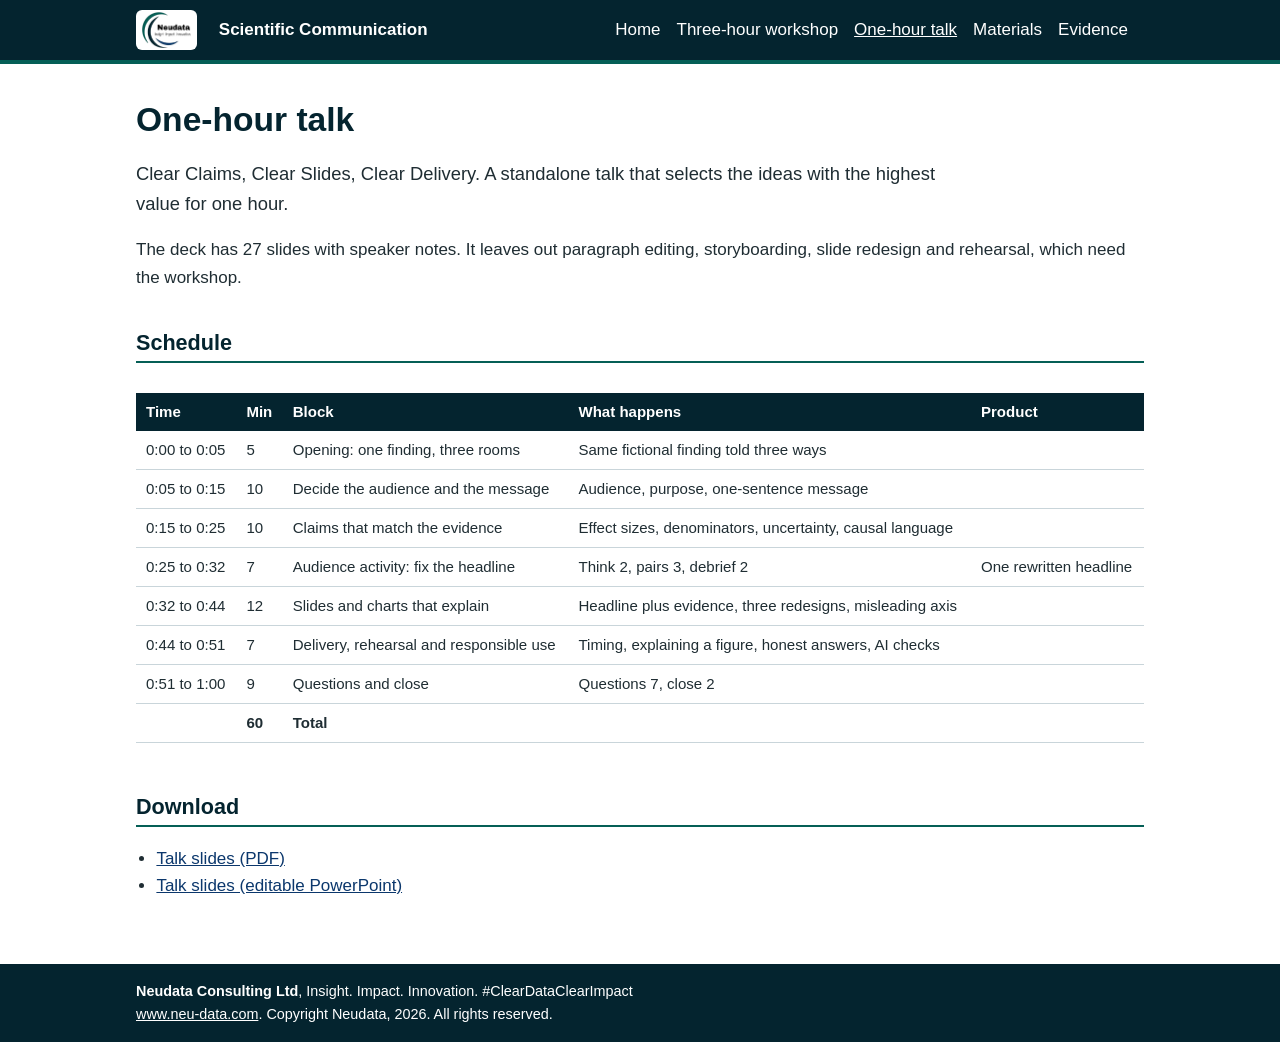
<file: docs/talk.html>
<!doctype html>
<html lang="en-GB"><head><meta charset="utf-8"><meta name="viewport" content="width=device-width,initial-scale=1">
<title>One-hour talk | Scientific Communication | neu-data</title>
<meta name="description" content="Teaching materials on scientific writing, slide design and presentation skills from Neudata Consulting Ltd.">
<link rel="icon" href="neudata-logo.png"><link rel="stylesheet" href="style.css"></head><body>
<header><div class="bar"><img src="neudata-logo.png" alt="Neudata logo"><strong>Scientific Communication</strong><nav><a href="index.html">Home</a><a href="workshop.html">Three-hour workshop</a><a href="talk.html" aria-current=page>One-hour talk</a><a href="materials.html">Materials</a><a href="evidence.html">Evidence</a></nav></div></header>
<main>
<h1>One-hour talk</h1>
<p class="lead">Clear Claims, Clear Slides, Clear Delivery. A standalone talk that selects the ideas with the highest value for one hour.</p>
<p>The deck has 27 slides with speaker notes. It leaves out paragraph editing, storyboarding, slide redesign and rehearsal, which need the workshop.</p>
<h2>Schedule</h2><div class="wrap"><table><thead><tr><th>Time</th><th>Min</th><th>Block</th><th>What happens</th><th>Product</th></tr></thead><tbody><tr><td>0:00 to 0:05</td><td>5</td><td>Opening: one finding, three rooms</td><td>Same fictional finding told three ways</td><td></td></tr><tr><td>0:05 to 0:15</td><td>10</td><td>Decide the audience and the message</td><td>Audience, purpose, one-sentence message</td><td></td></tr><tr><td>0:15 to 0:25</td><td>10</td><td>Claims that match the evidence</td><td>Effect sizes, denominators, uncertainty, causal language</td><td></td></tr><tr><td>0:25 to 0:32</td><td>7</td><td>Audience activity: fix the headline</td><td>Think 2, pairs 3, debrief 2</td><td>One rewritten headline</td></tr><tr><td>0:32 to 0:44</td><td>12</td><td>Slides and charts that explain</td><td>Headline plus evidence, three redesigns, misleading axis</td><td></td></tr><tr><td>0:44 to 0:51</td><td>7</td><td>Delivery, rehearsal and responsible use</td><td>Timing, explaining a figure, honest answers, AI checks</td><td></td></tr><tr><td>0:51 to 1:00</td><td>9</td><td>Questions and close</td><td>Questions 7, close 2</td><td></td></tr></tbody><tfoot><tr><td></td><td>60</td><td>Total</td><td></td><td></td></tr></tfoot></table></div>
<h2>Download</h2>
<ul><li><a href="downloads/Scientific_Communication_Talk_1h.pdf">Talk slides (PDF)</a></li><li><a href="downloads/Scientific_Communication_Talk_1h.pptx">Talk slides (editable PowerPoint)</a></li></ul>
</main>
<footer><div><strong>Neudata Consulting Ltd</strong>, Insight. Impact. Innovation. #ClearDataClearImpact<br>
<a href="https://www.neu-data.com">www.neu-data.com</a>. Copyright Neudata, 2026. All rights reserved.</div></footer>
</body></html>
</file>
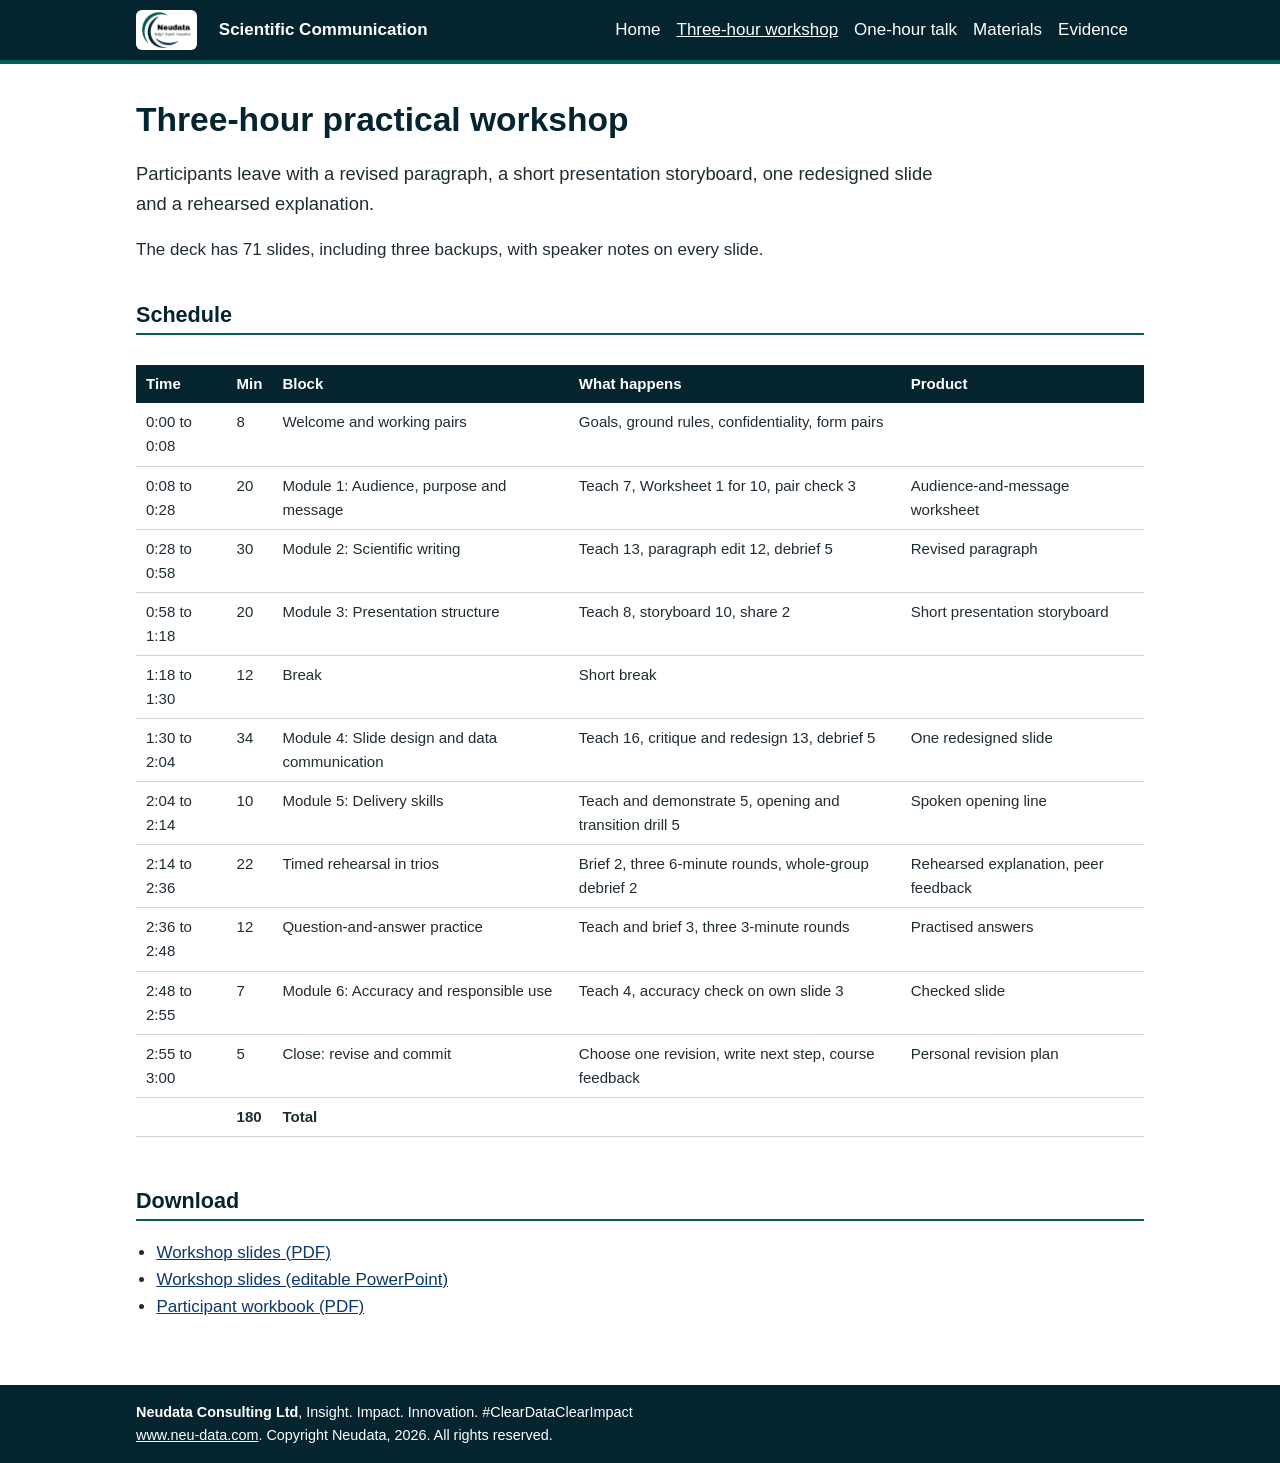
<file: docs/workshop.html>
<!doctype html>
<html lang="en-GB"><head><meta charset="utf-8"><meta name="viewport" content="width=device-width,initial-scale=1">
<title>Three-hour workshop | Scientific Communication | neu-data</title>
<meta name="description" content="Teaching materials on scientific writing, slide design and presentation skills from Neudata Consulting Ltd.">
<link rel="icon" href="neudata-logo.png"><link rel="stylesheet" href="style.css"></head><body>
<header><div class="bar"><img src="neudata-logo.png" alt="Neudata logo"><strong>Scientific Communication</strong><nav><a href="index.html">Home</a><a href="workshop.html" aria-current=page>Three-hour workshop</a><a href="talk.html">One-hour talk</a><a href="materials.html">Materials</a><a href="evidence.html">Evidence</a></nav></div></header>
<main>
<h1>Three-hour practical workshop</h1>
<p class="lead">Participants leave with a revised paragraph, a short presentation storyboard, one redesigned slide and a rehearsed explanation.</p>
<p>The deck has 71 slides, including three backups, with speaker notes on every slide.</p>
<h2>Schedule</h2><div class="wrap"><table><thead><tr><th>Time</th><th>Min</th><th>Block</th><th>What happens</th><th>Product</th></tr></thead><tbody><tr><td>0:00 to 0:08</td><td>8</td><td>Welcome and working pairs</td><td>Goals, ground rules, confidentiality, form pairs</td><td></td></tr><tr><td>0:08 to 0:28</td><td>20</td><td>Module 1: Audience, purpose and message</td><td>Teach 7, Worksheet 1 for 10, pair check 3</td><td>Audience-and-message worksheet</td></tr><tr><td>0:28 to 0:58</td><td>30</td><td>Module 2: Scientific writing</td><td>Teach 13, paragraph edit 12, debrief 5</td><td>Revised paragraph</td></tr><tr><td>0:58 to 1:18</td><td>20</td><td>Module 3: Presentation structure</td><td>Teach 8, storyboard 10, share 2</td><td>Short presentation storyboard</td></tr><tr><td>1:18 to 1:30</td><td>12</td><td>Break</td><td>Short break</td><td></td></tr><tr><td>1:30 to 2:04</td><td>34</td><td>Module 4: Slide design and data communication</td><td>Teach 16, critique and redesign 13, debrief 5</td><td>One redesigned slide</td></tr><tr><td>2:04 to 2:14</td><td>10</td><td>Module 5: Delivery skills</td><td>Teach and demonstrate 5, opening and transition drill 5</td><td>Spoken opening line</td></tr><tr><td>2:14 to 2:36</td><td>22</td><td>Timed rehearsal in trios</td><td>Brief 2, three 6-minute rounds, whole-group debrief 2</td><td>Rehearsed explanation, peer feedback</td></tr><tr><td>2:36 to 2:48</td><td>12</td><td>Question-and-answer practice</td><td>Teach and brief 3, three 3-minute rounds</td><td>Practised answers</td></tr><tr><td>2:48 to 2:55</td><td>7</td><td>Module 6: Accuracy and responsible use</td><td>Teach 4, accuracy check on own slide 3</td><td>Checked slide</td></tr><tr><td>2:55 to 3:00</td><td>5</td><td>Close: revise and commit</td><td>Choose one revision, write next step, course feedback</td><td>Personal revision plan</td></tr></tbody><tfoot><tr><td></td><td>180</td><td>Total</td><td></td><td></td></tr></tfoot></table></div>
<h2>Download</h2>
<ul><li><a href="downloads/Scientific_Communication_Workshop_3h.pdf">Workshop slides (PDF)</a></li><li><a href="downloads/Scientific_Communication_Workshop_3h.pptx">Workshop slides (editable PowerPoint)</a></li><li><a href="downloads/Participant_Workbook.pdf">Participant workbook (PDF)</a></li></ul>
</main>
<footer><div><strong>Neudata Consulting Ltd</strong>, Insight. Impact. Innovation. #ClearDataClearImpact<br>
<a href="https://www.neu-data.com">www.neu-data.com</a>. Copyright Neudata, 2026. All rights reserved.</div></footer>
</body></html>
</file>
<file: docs/style.css>
:root{--teal:#055F56;--navy:#04242F;--blue:#0B376C;--mist:#EAF2F5;--ink:#1F2D33;--grey:#5B6B74;--line:#C9D5DA}
*{box-sizing:border-box}
body{margin:0;background:#fff;color:var(--ink);font:17px/1.6 "Segoe UI",Roboto,"Helvetica Neue",Arial,sans-serif}
a{color:var(--blue)}
header{background:var(--navy);border-bottom:4px solid var(--teal)}
.bar{max-width:1040px;margin:0 auto;padding:10px 16px;display:flex;flex-wrap:wrap;align-items:center;gap:8px 22px}
.bar img{height:40px;background:#fff;border-radius:6px;padding:2px 6px}
.bar strong{color:#fff;font-weight:600;margin-right:auto}
nav a{color:#fff;text-decoration:none;margin-right:16px;white-space:nowrap}
nav a:hover,nav a[aria-current]{text-decoration:underline}
main{max-width:1040px;margin:0 auto;padding:28px 16px 48px}
h1,h2,h3{font-family:"Century Gothic","URW Gothic","Avenir Next","Segoe UI",Arial,sans-serif;color:var(--navy);line-height:1.25}
h1{font-size:2.1rem;margin:.2em 0 .4em}
h2{font-size:1.35rem;margin-top:1.8em;border-bottom:2px solid var(--teal);padding-bottom:4px}
.lead{font-size:1.15rem;max-width:44em}
.note{background:var(--mist);border-left:4px solid var(--teal);padding:12px 16px;margin:16px 0}
.two{display:grid;grid-template-columns:repeat(auto-fit,minmax(280px,1fr));gap:16px}
.card{background:var(--mist);padding:16px 18px}
.card h3{margin:0 0 6px;font-size:1.1rem}
.wrap{overflow-x:auto}
table{border-collapse:collapse;width:100%;font-size:.94rem;margin:12px 0}
th{background:var(--navy);color:#fff;text-align:left;padding:7px 10px}
td{border-bottom:1px solid var(--line);padding:7px 10px;vertical-align:top}
tfoot td{font-weight:600}
footer{background:var(--navy);color:#fff;font-size:.9rem}
footer div{max-width:1040px;margin:0 auto;padding:16px}
footer a{color:#fff}
ul{padding-left:1.2em}
</file>
